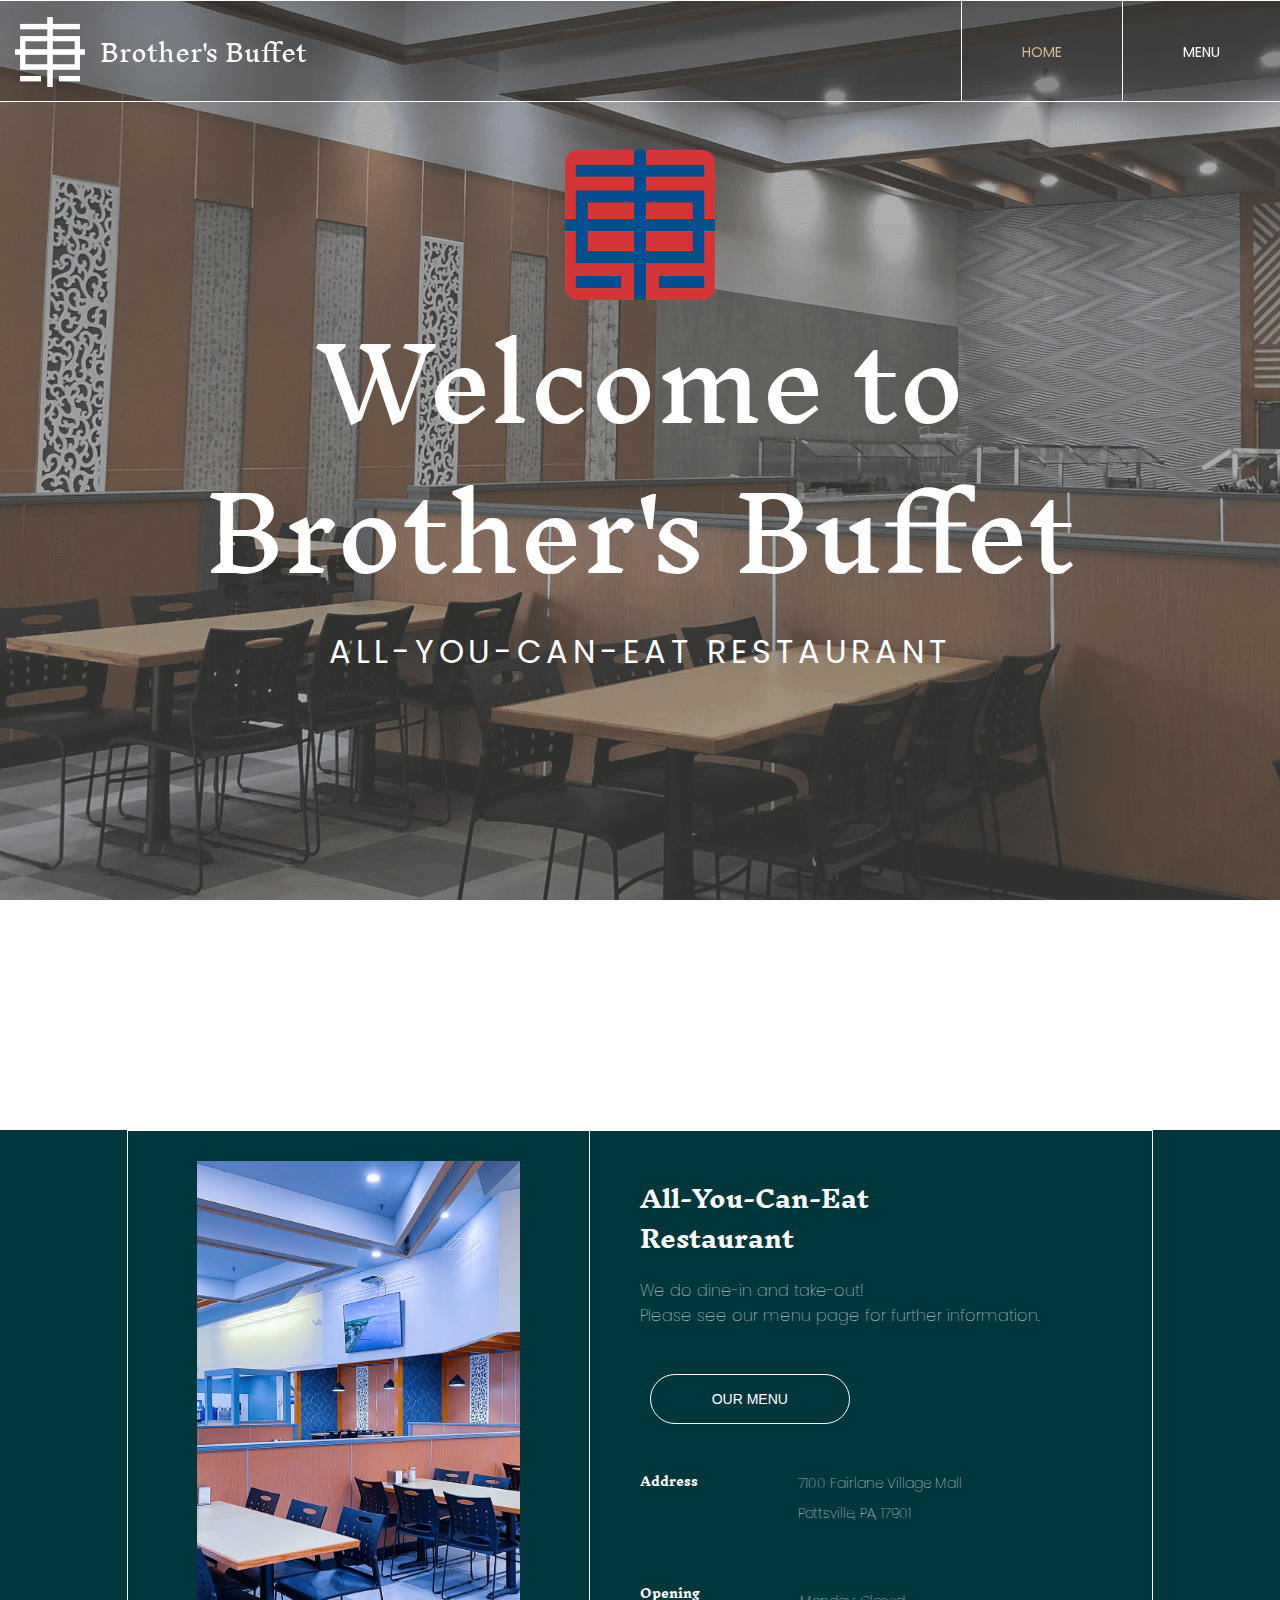
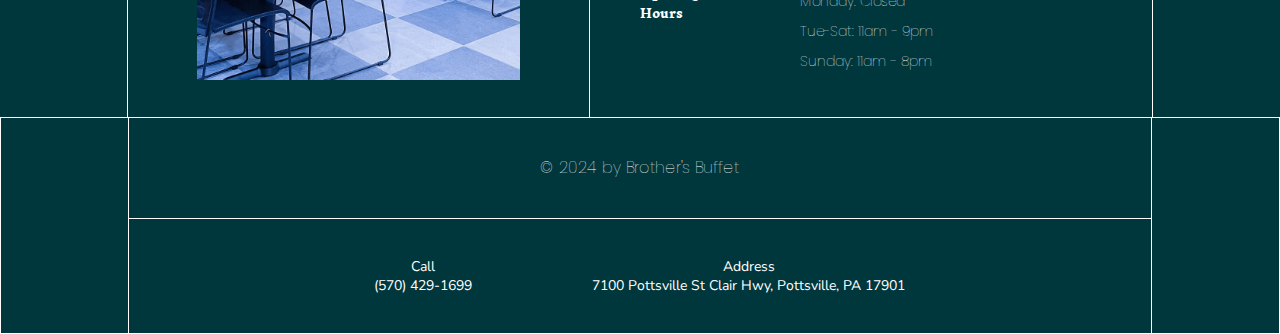
<file: index.html>
<!DOCTYPE html>
<html lang="en">
<head>
    <meta charset="UTF-8">
    <meta name="viewport" content="width=device-width, initial-scale=1.0">

    <link rel="preconnect" href="https://fonts.googleapis.com">
    <link rel="preconnect" href="https://fonts.gstatic.com" crossorigin>
    <link href="https://fonts.googleapis.com/css2?family=Poppins:wght@600&display=swap" rel="stylesheet">
    <link rel="preconnect" href="https://fonts.googleapis.com">
    <link href="https://fonts.googleapis.com/css2?family=Philosopher:wght@400;700&family=Poppins:wght@100;200&display=swap" rel="stylesheet">
    <link href="https://fonts.googleapis.com/css2?family=Nunito:wght@200&display=swap" rel="stylesheet">
    <link href="https://fonts.googleapis.com/css2?family=Nunito:wght@700&display=swap" rel="stylesheet">
    <link href="https://fonts.googleapis.com/css2?family=Inknut+Antiqua&display=swap" rel="stylesheet">

    <link rel="stylesheet" href="styles.css">
    <title>Brother's Buffet</title>
</head>
<body>
    <header>
        <div class="header-content">
          <div class="header-info">
            <img src="pictures/logo2.png" class="logo2" alt="logo2">
            <h1 class="header-title">Brother's Buffet</h1>
          </div>
          <div class="header-info">
            <nav>
                <ul>
                    <li class="active header-titles"><a href="index.html">HOME</a></li>
                    <!-- <li><a href="#info">HOURS</a></li> -->
                    <li class="header-titles"><a href="menu.html">MENU</a></li>
                </ul>
            </nav>
          </div>
        </div>
    </header>
    <section id="content" class="content">
        <img src="pictures/logo.png" class="logo" alt="logo">
        <h1 class="title">
          Welcome to <br>Brother's Buffet
        </h1>
        <h1 class="subtitle">
          ALL-YOU-CAN-EAT RESTAURANT
        </h1>
    </section>
    <section id="info" class="info">
        <div class="info-box">
            <div class="info-picture">
                <img src="pictures/pic1.png" class="pic1" alt="pic1">
            </div>
            <div class="info-title">
                <h2 class="info-content">All-You-Can-Eat<br>Restaurant</h2>
                <h3 class="info-text">We do dine-in and take-out!<br>Please see our menu page for further information.</h3>
                <a href="menu.html"><button class="menu-button">OUR MENU</button></a>
                <div class="info-address">
                    <h3 class="address-title">Address</h3>
                    <h3 class="address">7100 Fairlane Village Mall<br>Pottsville, PA, 17901</h3>
                </div>
                <div class="info-hours">
                    <h3 class="hours-title">Opening<br>Hours</h3>
                    <h3 class="hours">
                        Monday: Closed<br>
                        Tue-Sat: 11am - 9pm<br>
                        ​Sunday: 11am - 8pm<br>
                    </h3>
                </div>
            </div>
        </div>
    </section>
    <footer>
      <div class="footer-content">
        <div>
            <h1 class="footer-info">© 2024 by Brother's Buffet</h1>
        </div>
        <nav>
            <ul class="footer-contacts">
                <li class="footer-address">
                    <span>Call</span><br>
                    <span class="contact-info">(570) 429-1699</span>
                </li>
                <li class="footer-address">
                    <span>Address</span><br>
                    <span class="contact-info">7100 Pottsville St Clair Hwy, Pottsville, PA 17901</span>
                </li>
            </ul>
        </nav>
      </div>
    </footer>
    <script src="script.js"></script>
</body>
</html>
</file>
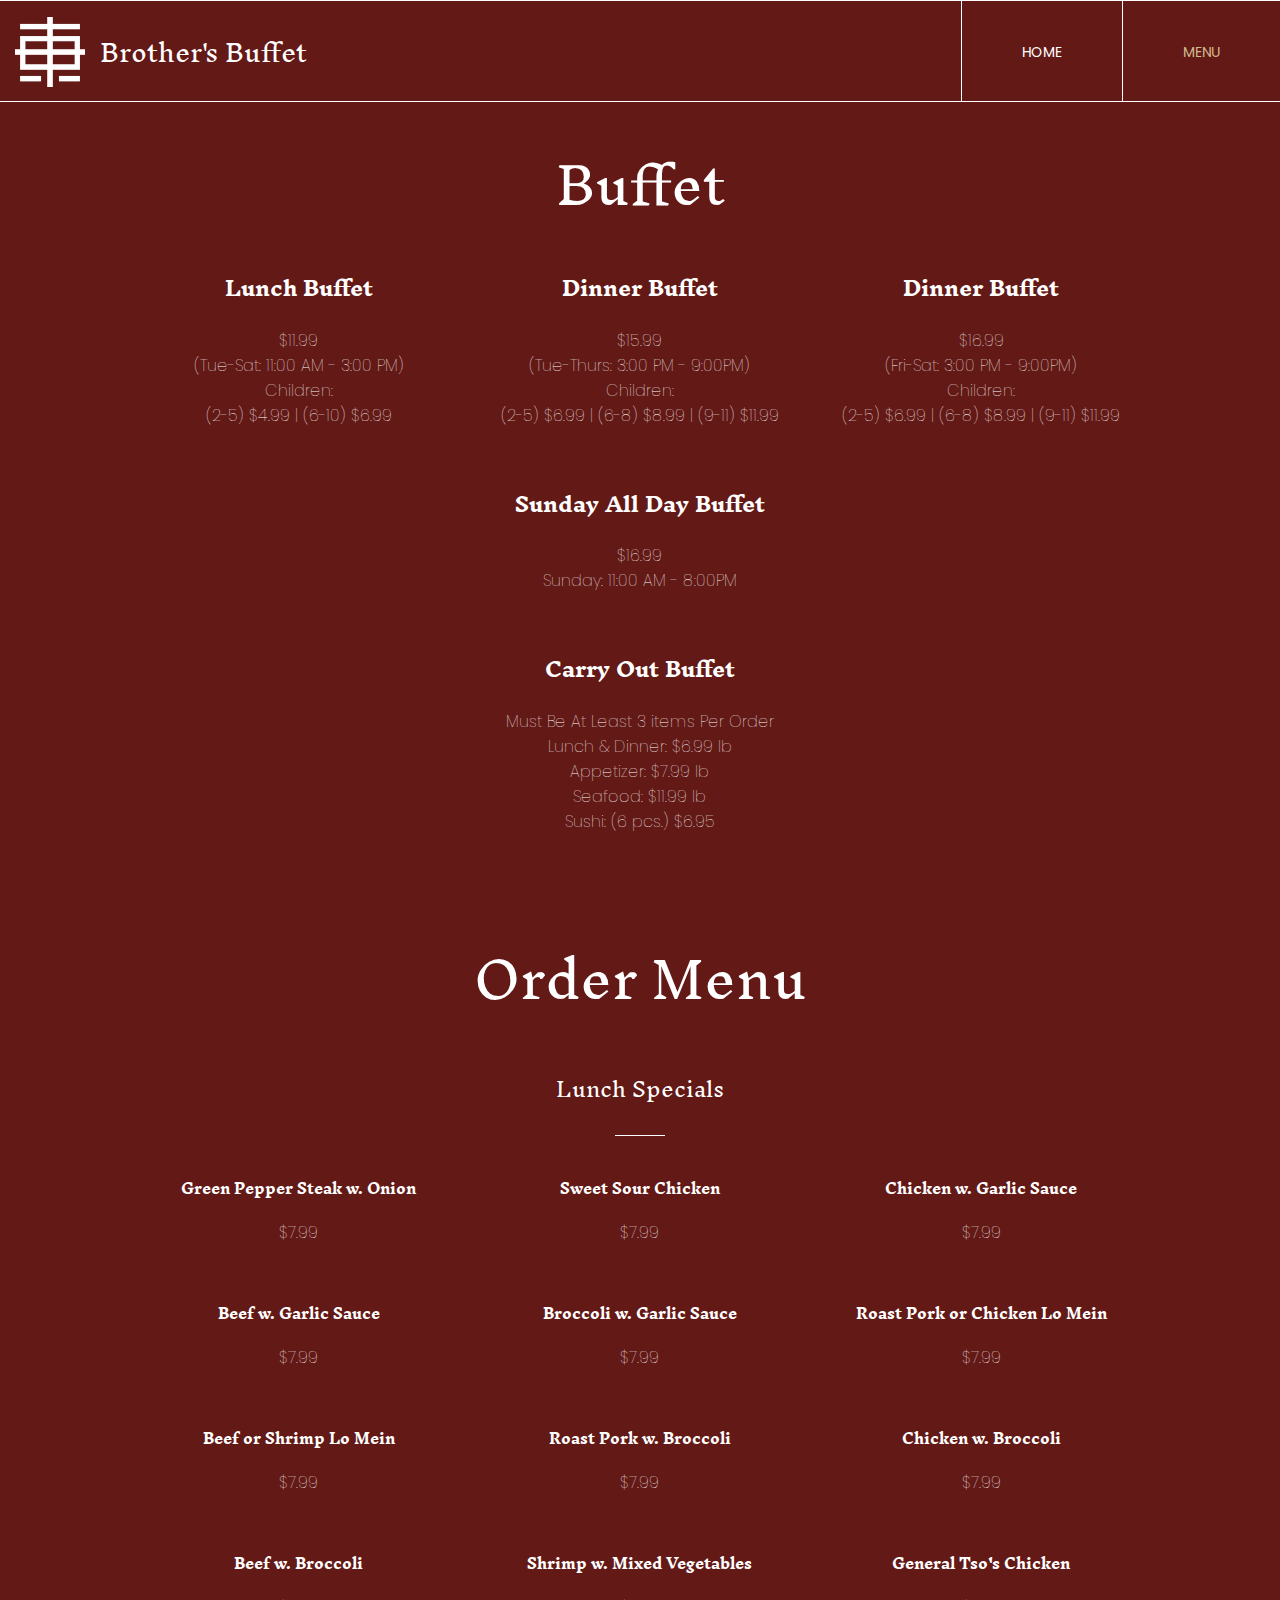
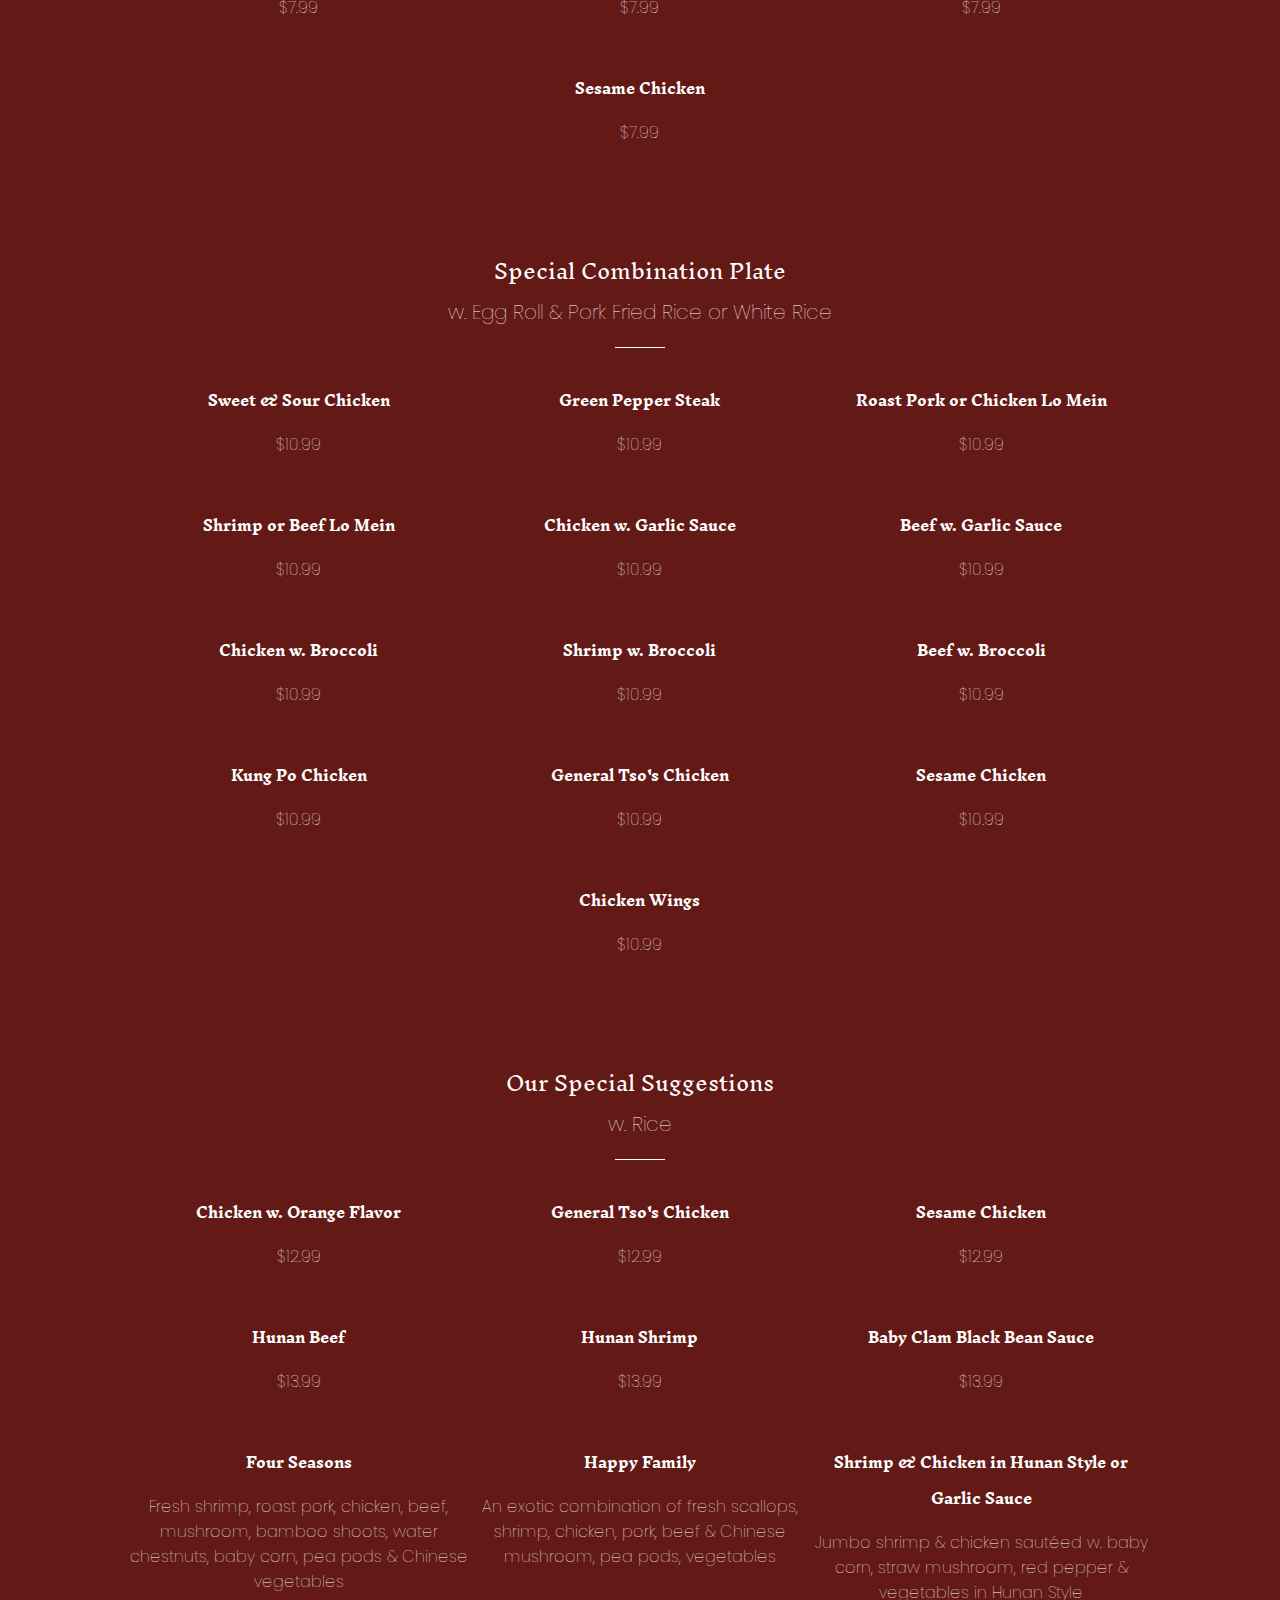
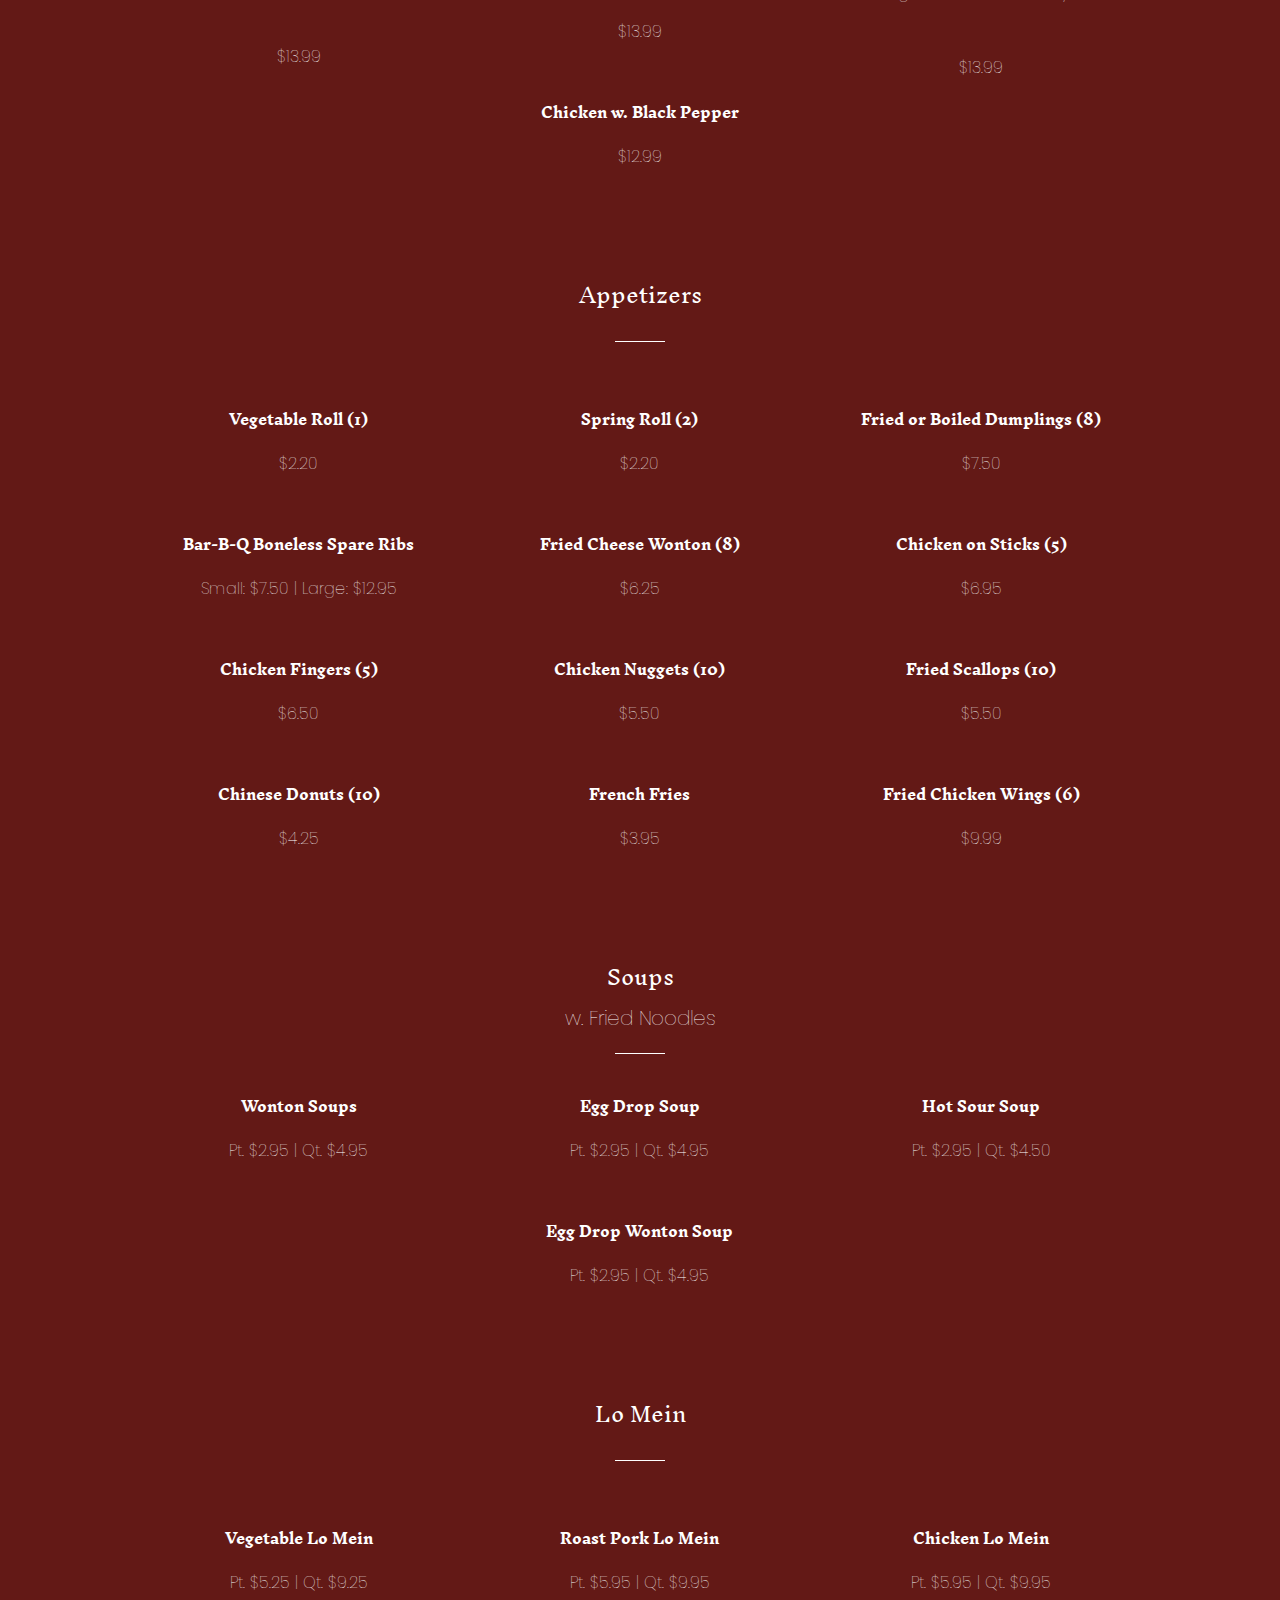
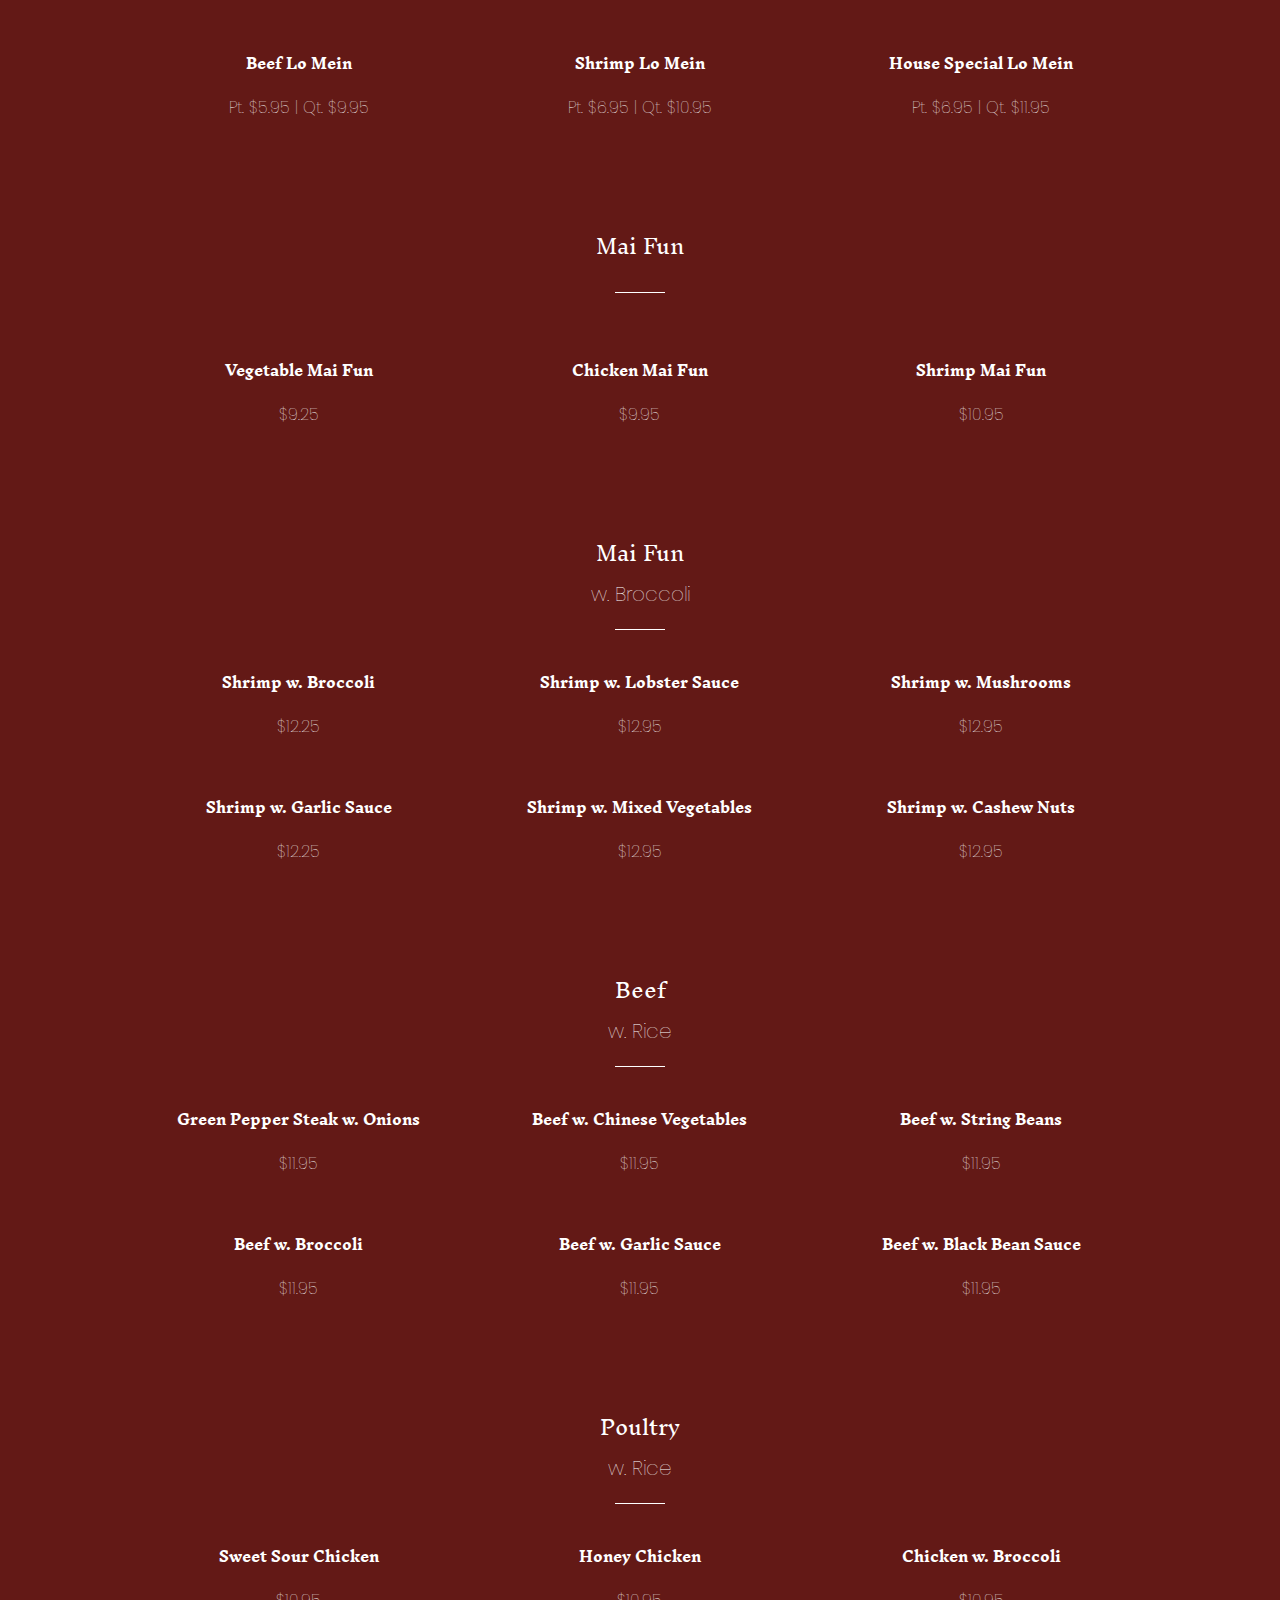
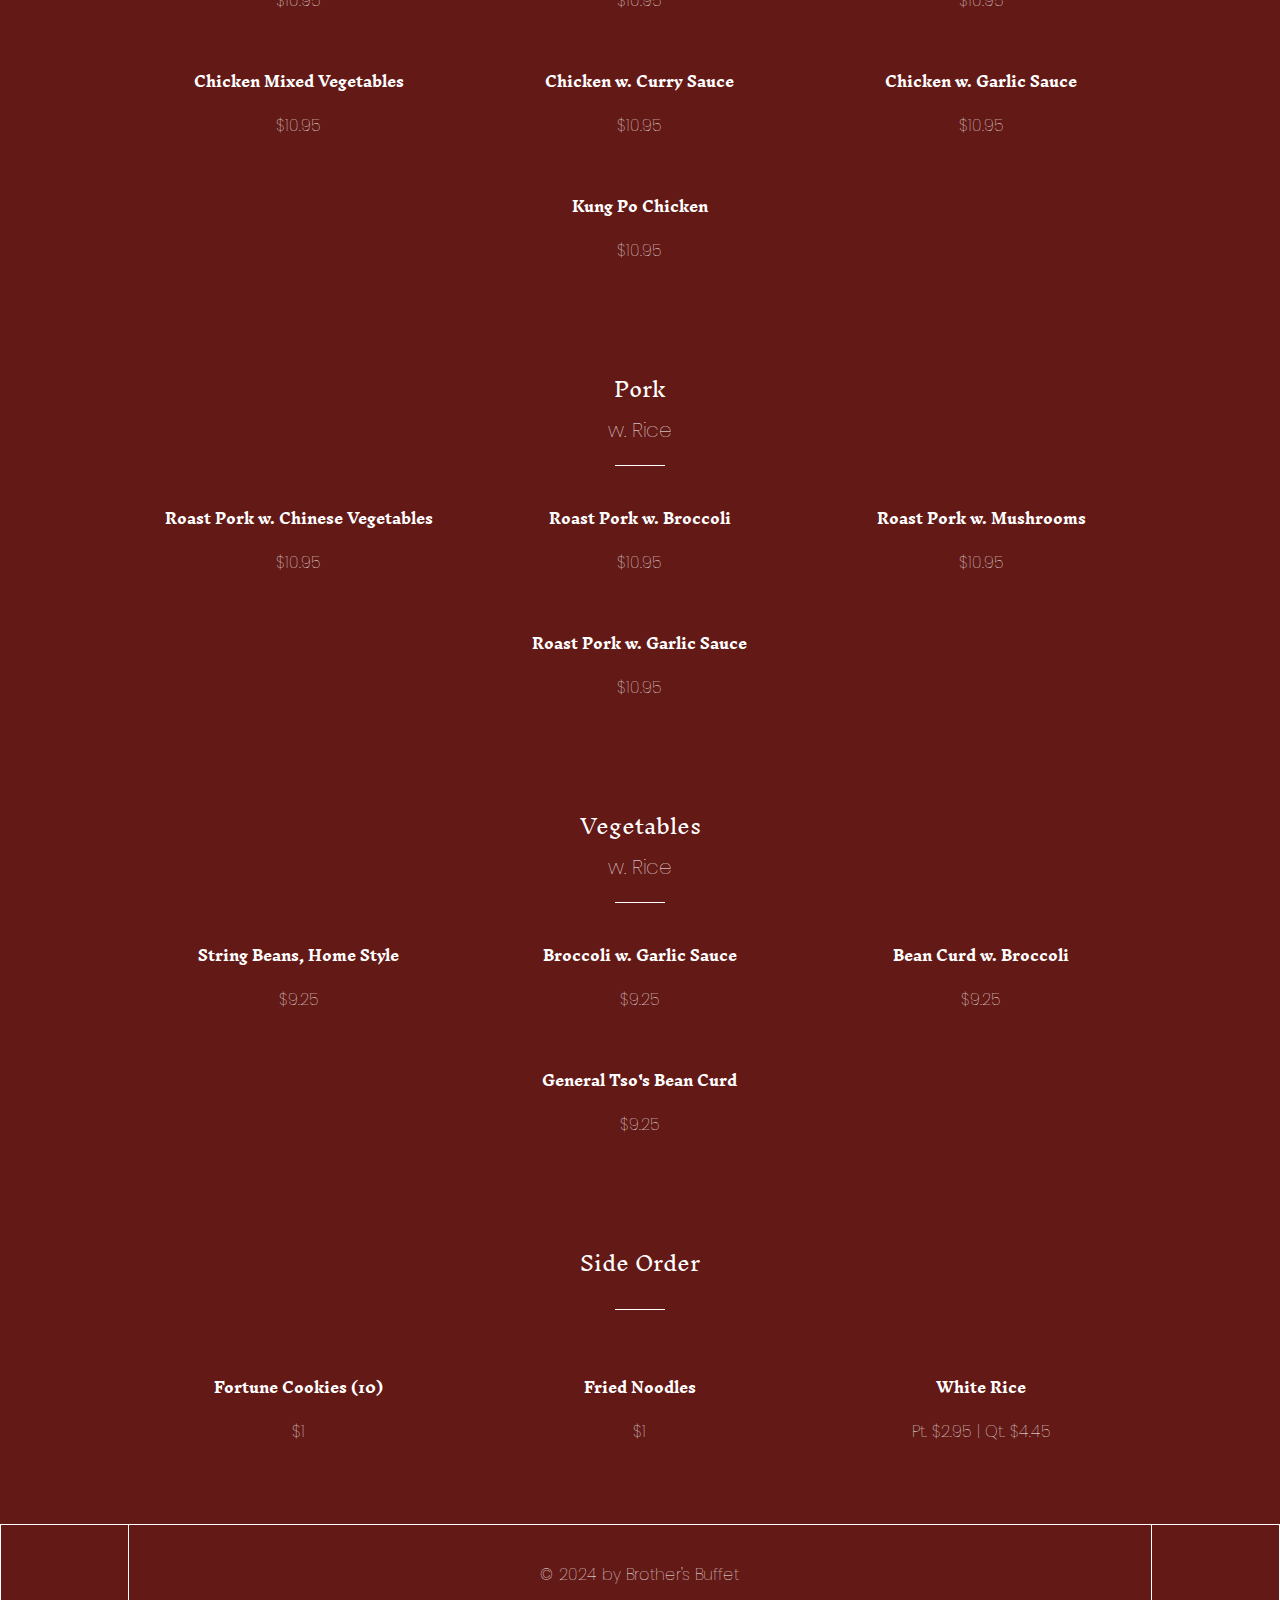
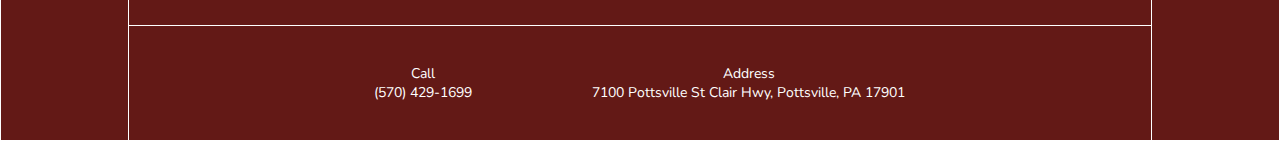
<file: menu.html>
<!DOCTYPE html>
<html lang="en">
<head>
    <meta charset="UTF-8">
    <meta name="viewport" content="width=device-width, initial-scale=1.0">

    <link rel="preconnect" href="https://fonts.googleapis.com">
    <link rel="preconnect" href="https://fonts.gstatic.com" crossorigin>
    <link href="https://fonts.googleapis.com/css2?family=Poppins:wght@600&display=swap" rel="stylesheet">
    <link rel="preconnect" href="https://fonts.googleapis.com">
    <link href="https://fonts.googleapis.com/css2?family=Philosopher:wght@400;700&family=Poppins:wght@100;200&display=swap" rel="stylesheet">
    <link href="https://fonts.googleapis.com/css2?family=Nunito:wght@200&display=swap" rel="stylesheet">
    <link href="https://fonts.googleapis.com/css2?family=Nunito:wght@700&display=swap" rel="stylesheet">
    <link href="https://fonts.googleapis.com/css2?family=Inknut+Antiqua&display=swap" rel="stylesheet">

    <link rel="stylesheet" href="menu.css">
    <title>Brother's Buffet</title>
</head>
<body>
    <header>
        <div class="header-content">
          <div class="header-info">
            <img src="pictures/logo2.png" class="logo2" alt="logo2">
            <h1 class="header-title">Brother's Buffet</h1>
          </div>
          <div class="header-info">
            <nav>
                <ul>
                    <li class="header-titles"><a href="index.html">HOME</a></li>
                    <!-- <li><a href="#info">HOURS</a></li> -->
                    <li class="active header-titles"><a href="menu.html">MENU</a></li>
                </ul>
            </nav>
          </div>
        </div>
    </header>
    <section id="menu" class="menu">
        <div class="info-box">
            <div class="technical-tool">
                <div>
                    <h2 class="title">Buffet</h2>
                </div>
                <div class="section-title">
                    <div class="menu-one">
                        <h1>Lunch Buffet</h1>
                        <h2>
                          $11.99<br>
                          (Tue-Sat: 11:00 AM - 3:00 PM)<br>
                          Children:<br>
                          (2-5) $4.99 | (6-10) $6.99
                        </h2>
                    </div>
                    <div class="menu-two">
                        <h1>Dinner Buffet</h1>
                        <h2>
                          $15.99<br>
                          (Tue-Thurs: 3:00 PM - 9:00PM)<br>
                          Children:<br>
                          (2-5) $6.99 | (6-8) $8.99 | (9-11) $11.99
                        </h2>
                        <h1>Sunday All Day Buffet</h1>
                        <h2>
                          $16.99<br>
                          Sunday: 11:00 AM - 8:00PM
                        </h2>
                        <h1>Carry Out Buffet</h1>
                        <h2>
                          Must Be At Least 3 items Per Order<br>
                          Lunch & Dinner: $6.99 lb<br>
                          Appetizer: $7.99 lb<br>
                          Seafood: $11.99 lb<br>
                          Sushi: (6 pcs.) $6.95
                        </h2>
                    </div>
                    <div class="menu-three">
                        <h1>Dinner Buffet</h1>
                        <h2>
                          $16.99<br>
                          (Fri-Sat: 3:00 PM - 9:00PM)<br>
                          Children:<br>
                          (2-5) $6.99 | (6-8) $8.99 | (9-11) $11.99
                        </h2>
                    </div>
                </div>
                <div>
                    <h2 class="title">Order Menu</h2>
                </div>
                <div>
                    <h2 class="centered">Lunch Specials</h2>
                </div>
                <div class="section-title">
                    <div class="menu-one">
                        <h3>Green Pepper Steak w. Onion</h3>
                        <h2>$7.99</h2>
                        <h3>Beef w. Garlic Sauce</h3>
                        <h2>$7.99</h2>
                        <h3>Beef or Shrimp Lo Mein</h3>
                        <h2>$7.99</h2>
                        <h3>Beef w. Broccoli</h3>
                        <h2>$7.99</h2>
                    </div>
                    <div class="menu-two">
                        <h3>Sweet Sour Chicken</h3>
                        <h2>$7.99</h2>
                        <h3>Broccoli w. Garlic Sauce</h3>
                        <h2>$7.99</h2>
                        <h3>Roast Pork w. Broccoli</h3>
                        <h2>$7.99</h2>
                        <h3>Shrimp w. Mixed Vegetables</h3>
                        <h2>$7.99</h2>
                        <h3>Sesame Chicken</h3>
                        <h2>$7.99</h2>
                    </div>
                    <div class="menu-three">
                        <h3>Chicken w. Garlic Sauce</h3>
                        <h2>$7.99</h2>
                        <h3>Roast Pork or Chicken Lo Mein</h3>
                        <h2>$7.99</h2>
                        <h3>Chicken w. Broccoli</h3>
                        <h2>$7.99</h2>
                        <h3>General Tso's Chicken</h3>
                        <h2>$7.99</h2>
                    </div>
                </div>
                <div>
                    <h2 class="centered-1">Special Combination Plate</h2>
                    <h2 class="centered-2">w. Egg Roll & Pork Fried Rice or White Rice</h2>
                </div>
                <div class="section-title">
                    <div class="menu-one">
                        <h3>Sweet & Sour Chicken</h3>
                        <h2>$10.99</h2>
                        <h3>Shrimp or Beef Lo Mein</h3>
                        <h2>$10.99</h2>
                        <h3>Chicken w. Broccoli</h3>
                        <h2>$10.99</h2>
                        <h3>Kung Po Chicken</h3>
                        <h2>$10.99</h2>
                    </div>
                    <div class="menu-two">
                        <h3>Green Pepper Steak</h3>
                        <h2>$10.99</h2>
                        <h3>Chicken w. Garlic Sauce</h3>
                        <h2>$10.99</h2>
                        <h3>Shrimp w. Broccoli</h3>
                        <h2>$10.99</h2>
                        <h3>General Tso's Chicken</h3>
                        <h2>$10.99</h2>
                        <h3>Chicken Wings</h3>
                        <h2>$10.99</h2>
                    </div>
                    <div class="menu-three">
                        <h3>Roast Pork or Chicken Lo Mein</h3>
                        <h2>$10.99</h2>
                        <h3>Beef w. Garlic Sauce</h3>
                        <h2>$10.99</h2>
                        <h3>Beef w. Broccoli</h3>
                        <h2>$10.99</h2>
                        <h3>Sesame Chicken</h3>
                        <h2>$10.99</h2>
                    </div>
                </div>
                <div>
                    <h2 class="centered-1">Our Special Suggestions</h2>
                    <h2 class="centered-2">w. Rice</h2>
                </div>
                <div class="section-title">
                    <div class="menu-one">
                        <h3>Chicken w. Orange Flavor</h3>
                        <h2>$12.99</h2>
                        <h3>Hunan Beef</h3>
                        <h2>$13.99</h2>
                        <h3>Four Seasons</h3>
                        <h2>Fresh shrimp, roast pork, chicken, beef, mushroom, bamboo shoots, water chestnuts, baby corn, pea pods & Chinese vegetables</h2>
                        <h2>$13.99</h2>
                    </div>
                    <div class="menu-two">
                        <h3>General Tso's Chicken</h3>
                        <h2>$12.99</h2>
                        <h3>Hunan Shrimp</h3>
                        <h2>$13.99</h2>
                        <h3>Happy Family</h3>
                        <h2>An exotic combination of fresh scallops, shrimp, chicken, pork, beef & Chinese mushroom, pea pods, vegetables</h2>
                        <h2>$13.99</h2>
                        <h3>Chicken w. Black Pepper</h3>
                        <h2>$12.99</h2>
                    </div>
                    <div class="menu-three">
                        <h3>Sesame Chicken</h3>
                        <h2>$12.99</h2>
                        <h3>Baby Clam Black Bean Sauce</h3>
                        <h2>$13.99</h2>
                        <h3>Shrimp & Chicken in Hunan Style or Garlic Sauce</h3>
                        <h2>Jumbo shrimp & chicken sautéed w. baby corn, straw mushroom, red pepper & vegetables in Hunan Style</h2>
                        <h2>$13.99</h2>
                    </div>
                </div>
                <div>
                    <h2 class="centered">Appetizers</h2><br>
                </div>
                <div class="section-title">
                    <div class="menu-one">
                        <h3>Vegetable Roll (1)</h3>
                        <h2>$2.20</h2>
                        <h3>Bar-B-Q Boneless Spare Ribs</h3>
                        <h2>Small: $7.50 | Large: $12.95</h2>
                        <h3>Chicken Fingers (5)</h3>
                        <h2>$6.50</h2>
                        <h3>Chinese Donuts (10)</h3>
                        <h2>$4.25</h2>
                    </div>
                    <div class="menu-two">
                        <h3>Spring Roll (2)</h3>
                        <h2>$2.20</h2>
                        <h3>Fried Cheese Wonton (8)</h3>
                        <h2>$6.25</h2>
                        <h3>Chicken Nuggets (10)</h3>
                        <h2>$5.50</h2>
                        <h3>French Fries</h3>
                        <h2>$3.95</h2>
                    </div>
                    <div class="menu-three">
                        <h3>Fried or Boiled Dumplings (8)</h3>
                        <h2>$7.50</h2>
                        <h3>Chicken on Sticks (5)</h3>
                        <h2>$6.95</h2>
                        <h3>Fried Scallops (10)</h3>
                        <h2>$5.50</h2>
                        <h3>Fried Chicken Wings (6)</h3>
                        <h2>$9.99</h2>
                    </div>
                </div>
                <div>
                    <h2 class="centered-1">Soups</h2>
                    <h2 class="centered-2">w. Fried Noodles</h2>
                </div>
                <div class="section-title">
                    <div class="menu-one">
                        <h3>Wonton Soups</h3>
                        <h2>Pt. $2.95 | Qt. $4.95</h2>
                    </div>
                    <div class="menu-two">
                        <h3>Egg Drop Soup</h3>
                        <h2>Pt. $2.95 | Qt. $4.95</h2>
                        <h3>Egg Drop Wonton Soup</h3>
                        <h2>Pt. $2.95 | Qt. $4.95</h2>
                    </div>
                    <div class="menu-three">
                        <h3>Hot Sour Soup</h3>
                        <h2>Pt. $2.95 | Qt. $4.50</h2>
                    </div>
                </div>
                <div>
                    <h2 class="centered">Lo Mein</h2><br>
                </div>
                <div class="section-title">
                    <div class="menu-one">
                        <h3>Vegetable Lo Mein</h3>
                        <h2>Pt. $5.25 | Qt. $9.25</h2>
                        <h3>Beef Lo Mein</h3>
                        <h2>Pt. $5.95 | Qt. $9.95</h2>
                    </div>
                    <div class="menu-two">
                        <h3>Roast Pork Lo Mein</h3>
                        <h2>Pt. $5.95 | Qt. $9.95</h2>
                        <h3>Shrimp Lo Mein</h3>
                        <h2>Pt. $6.95 | Qt. $10.95</h2>
                    </div>
                    <div class="menu-three">
                        <h3>Chicken Lo Mein</h3>
                        <h2>Pt. $5.95 | Qt. $9.95</h2>
                        <h3>House Special Lo Mein</h3>
                        <h2>Pt. $6.95 | Qt. $11.95</h2>
                    </div>
                </div>
                <div>
                    <h2 class="centered">Mai Fun</h2><br>
                </div>
                <div class="section-title">
                    <div class="menu-one">
                        <h3>Vegetable Mai Fun</h3>
                        <h2>$9.25</h2>
                    </div>
                    <div class="menu-two">
                        <h3>Chicken Mai Fun</h3>
                        <h2>$9.95</h2>
                    </div>
                    <div class="menu-three">
                        <h3>Shrimp Mai Fun</h3>
                        <h2>$10.95</h2>
                    </div>
                </div>
                <div>
                    <h2 class="centered-1">Mai Fun</h2>
                    <h2 class="centered-2">w. Broccoli</h2>
                </div>
                <div class="section-title">
                    <div class="menu-one">
                        <h3>Shrimp w. Broccoli</h3>
                        <h2>$12.25</h2>
                        <h3>Shrimp w. Garlic Sauce</h3>
                        <h2>$12.25</h2>
                    </div>
                    <div class="menu-two">
                        <h3>Shrimp w. Lobster Sauce</h3>
                        <h2>$12.95</h2>
                        <h3>Shrimp w. Mixed Vegetables</h3>
                        <h2>$12.95</h2>
                    </div>
                    <div class="menu-three">
                        <h3>Shrimp w. Mushrooms</h3>
                        <h2>$12.95</h2>
                        <h3>Shrimp w. Cashew Nuts</h3>
                        <h2>$12.95</h2>
                    </div>
                </div>
                <div>
                    <h2 class="centered-1">Beef</h2>
                    <h2 class="centered-2">w. Rice</h2>
                </div>
                <div class="section-title">
                    <div class="menu-one">
                        <h3>Green Pepper Steak w. Onions</h3>
                        <h2>$11.95</h2>
                        <h3>Beef w. Broccoli</h3>
                        <h2>$11.95</h2>
                    </div>
                    <div class="menu-two">
                        <h3>Beef w. Chinese Vegetables</h3>
                        <h2>$11.95</h2>
                        <h3>Beef w. Garlic Sauce</h3>
                        <h2>$11.95</h2>
                    </div>
                    <div class="menu-three">
                        <h3>Beef w. String Beans</h3>
                        <h2>$11.95</h2>
                        <h3>Beef w. Black Bean Sauce</h3>
                        <h2>$11.95</h2>
                    </div>
                </div>
                <div>
                    <h2 class="centered-1">Poultry</h2>
                    <h2 class="centered-2">w. Rice</h2>
                </div>
                <div class="section-title">
                    <div class="menu-one">
                        <h3>Sweet Sour Chicken</h3>
                        <h2>$10.95</h2>
                        <h3>Chicken Mixed Vegetables</h3>
                        <h2>$10.95</h2>
                    </div>
                    <div class="menu-two">
                        <h3>Honey Chicken</h3>
                        <h2>$10.95</h2>
                        <h3>Chicken w. Curry Sauce</h3>
                        <h2>$10.95</h2>
                        <h3>Kung Po Chicken</h3>
                        <h2>$10.95</h2>
                    </div>
                    <div class="menu-three">
                        <h3>Chicken w. Broccoli</h3>
                        <h2>$10.95</h2>
                        <h3>Chicken w. Garlic Sauce</h3>
                        <h2>$10.95</h2>
                    </div>
                </div>
                <div>
                    <h2 class="centered-1">Pork</h2>
                    <h2 class="centered-2">w. Rice</h2>
                </div>
                <div class="section-title">
                    <div class="menu-one">
                        <h3>Roast Pork w. Chinese Vegetables</h3>
                        <h2>$10.95</h2>
                    </div>
                    <div class="menu-two">
                        <h3>Roast Pork w. Broccoli</h3>
                        <h2>$10.95</h2>
                        <h3>Roast Pork w. Garlic Sauce</h3>
                        <h2>$10.95</h2>
                    </div>
                    <div class="menu-three">
                        <h3>Roast Pork w. Mushrooms</h3>
                        <h2>$10.95</h2>
                    </div>
                </div>
                <div>
                    <h2 class="centered-1">Vegetables</h2>
                    <h2 class="centered-2">w. Rice</h2>
                </div>
                <div class="section-title">
                    <div class="menu-one">
                        <h3>String Beans, Home Style</h3>
                        <h2>$9.25</h2>
                    </div>
                    <div class="menu-two">
                        <h3>Broccoli w. Garlic Sauce</h3>
                        <h2>$9.25</h2>
                        <h3>General Tso's Bean Curd</h3>
                        <h2>$9.25</h2>
                    </div>
                    <div class="menu-three">
                        <h3>Bean Curd w. Broccoli</h3>
                        <h2>$9.25</h2>
                    </div>
                </div>
                <div>
                    <h2 class="centered">Side Order</h2><br>
                </div>
                <div class="section-title">
                    <div class="menu-one">
                        <h3>Fortune Cookies (10)</h3>
                        <h2>$1</h2>
                    </div>
                    <div class="menu-two">
                        <h3>Fried Noodles</h3>
                        <h2>$1</h2>
                    </div>
                    <div class="menu-three">
                        <h3>White Rice</h3>
                        <h2>Pt. $2.95 | Qt. $4.45</h2>
                    </div>
                </div>
        </div>
    </section>
    <footer>
      <div class="footer-content">
        <div>
            <h1 class="footer-info">© 2024 by Brother's Buffet</h1>
        </div>
        <nav>
            <ul class="footer-contacts">
                <li class="footer-address">
                    <span>Call</span><br>
                    <span class="contact-info">(570) 429-1699</span>
                </li>
                <li class="footer-address">
                    <span>Address</span><br>
                    <span class="contact-info">7100 Pottsville St Clair Hwy, Pottsville, PA 17901</span>
                </li>
            </ul>
        </nav>
      </div>
    </footer>
    <!-- <script src="menu.js"></script> -->
</body>
</html>
</file>
<file: styles.css>
html {
  scroll-behavior: smooth;
}

body {
  margin: 0;
  padding-top: 70px;
  font-family: 'Poppins', sans-serif;
  font-weight: normal;
  background-image: url("pictures/background.png");
  background-position: center;
  background-attachment: fixed;
  background-size: cover;
}

.header-info {
  display: flex;
}

header {
  background-color: rgba(0, 0, 0, 0.2);
  position: fixed;
  height: 100px;
  width: 100%;
  top: 0;
  z-index: 1000;
  border-top: .5px solid white;
  border-bottom: .5px solid white;
  transition: background-color 0.5s ease;
}

.header-content {
  display: flex;
  align-items: center;
  justify-content: space-between;
}

.header-title {
  color: #FFFFFF;
  font-weight: lighter;
  font-size: 24px;
  font-family: 'Inknut Antiqua', sans-serif;
}

.logo2 {
  width: 70px;
  height: 70px;
  margin: auto;
  margin-left: 15px;
  margin-right: 15px;
  /* border-right: .5px solid white; */
}

h1 {
  color: #d2bc8e;
}

.footer-address {
  padding: 38px 60px;
}

.header-titles {
  border-left: .5px solid white;
  padding: 38px 60px;
}

nav ul {
  list-style: none;
  display: flex;
  margin: 0;
  padding: 0;
}

nav ul {
  list-style: none;
  display: flex;
  margin: 0;
  padding: 0;
}

nav li {
  font-size: 16px;
  /* margin-left: 20px;
  margin-right: 30px; */
}

nav a {
  text-decoration: none;
  color: #FFFFFF;
  font-size: 14px;
  font-weight: normal;
}

nav li.active a {
  color: #D2BC8E;
}

.content {
  text-align: center;
  min-height: 100vh;
  width: 75%;
  margin: 50px auto;
  /* margin-top: ; */
  padding: 30px;
}

.logo {
  width: 150px;
  height: 150px;
}

.title {
  font-family: 'Inknut Antiqua', sans-serif;
  font-size: 100px;
  margin-top: 0;
  margin-bottom: 10px;
  line-height: 150px;
}

.subtitle {
  letter-spacing: 5px;
}

.title, .subtitle {
  color: #FFFFFF;
  font-weight: normal;
  text-align: center;
}

.section {
  display: flex;
  justify-content: center;
  align-items: center;
  height: 100vh; /* Adjust the height as needed */
}

.info {
  display: flex;
  background-color: #00373d;
  height: fit-content;
}

.info-box {
  width: 80%;
  height: fit-content;
  margin: 0 auto 0 auto;
  border-top: .5px solid white;
  border-right: .5px solid white;
  border-left: .5px solid white;
  display: flex;
}

.info-picture {
  width: 45%;
  border-right: .5px solid white;
  text-align: center;
}

button {
  width: 200px;
  height: 50px;
  border-radius: 25px;
  margin: 10px 10px;
  font-size: 14px;
  font-weight: lighter;
  cursor: pointer;
  border: none;
  transition: background-color 0.3s;
}

.menu-button {
  margin-top: 30px;
  margin-bottom: 30px;
  border: .5px solid white;
  background-color: rgba(0, 0, 0, 0);
  color: #FFFFFF;
}

.menu-button:hover {
  background-color: #9F6184;
}

.info-content {
  font-family: 'Inknut Antiqua', sans-serif;
  color: #FFFFFF;
  line-height: 40px;
}

.pic1 {
  height: fit-content;
  width: 70%;
  margin: 30px;
}

.info-title {
  margin: auto;
  margin-left: 50px;
}

.info-text {
  font-weight: lighter;
  color: #FFFFFF;
  font-size: 16px;
}

.info-address, .info-hours {
  display: flex;
}

.info-hours {
  margin-top: 30px;
}

.address-title, .hours-title {
  margin-right: 100px;
  font-size: 12px;
  font-family: 'Inknut Antiqua', sans-serif;
  color: #FFFFFF;
}

.hours-title {
  line-height: 20px;
}

.address, .hours {
  font-size: 14px;
  font-family: 'Poppins', sans-serif;
  font-weight: lighter;
  color: #FFFFFF;
  line-height: 30px;
}

footer {
  background-color: #00373d;
  margin-top: 0;
  border: .5px solid white;
}

.footer-content {
  width: 80%;
  text-align: center;
  margin: auto;
  font-family: 'Poppins', sans-serif;
  color: #FFFFFF;
  border-right: .5px solid white;
  border-left: .5px solid white;
}

.footer-info {
  font-family: 'Poppins', sans-serif;
  font-weight: lighter;
  color: #FFFFFF;
  font-size: 16px;
  height: 100px;
  margin: auto;
  position: 0 50%;
  display: flex;
  align-items: center;
  justify-content: center;
  border-bottom: .5px solid white;
}

nav .footer-contacts li {
  font-family: 'Nunito', sans-serif;
  font-size: 14px;
  text-align: center;
}

.footer-contacts {
  display: flex;
  justify-content: center;
  align-items: center;
}
</file>
<file: menu.css>
html {
  scroll-behavior: smooth;
}

body {
  margin: 0;
  padding-top: 70px;
  font-family: 'Poppins', sans-serif;
  font-weight: normal;
  background-color: #631916;
  background-position: center;
  background-attachment: fixed;
  background-size: cover;
}

.header-info {
  display: flex;
}

header {
  background-color: #631916;
  position: fixed;
  height: 100px;
  width: 100%;
  top: 0;
  z-index: 1000;
  border-top: .5px solid white;
  border-bottom: .5px solid white;
  transition: background-color 0.5s ease;
}

.header-content {
  display: flex;
  align-items: center;
  justify-content: space-between;
}

.header-title {
  color: #FFFFFF;
  font-weight: lighter;
  font-size: 24px;
  font-family: 'Inknut Antiqua', sans-serif;
}

.logo2 {
  width: 70px;
  height: 70px;
  margin: auto;
  margin-left: 15px;
  margin-right: 15px;
  /* border-right: .5px solid white; */
}

h1 {
  color: #FFFFFF;
  font-family: 'Inknut Antiqua', sans-serif;
  font-size: 20px;
}

h2 {
  color: #FFFFFF;
  font-family: 'Poppins', sans-serif;
  font-weight: lighter;
  font-size: 16px;
  margin-bottom: 50px;
}

h3 {
  color: #FFFFFF;
  font-family: 'Inknut Antiqua', sans-serif;
  font-size: 14px;
}

.header-titles {
  border-left: .5px solid white;
  padding: 38px 60px;
}

.footer-address {
  padding: 38px 60px;
}

nav ul {
  list-style: none;
  display: flex;
  margin: 0;
  padding: 0;
}

nav ul {
  list-style: none;
  display: flex;
  margin: 0;
  padding: 0;
}

nav li {
  font-size: 16px;
  /* margin-left: 20px;
  margin-right: 30px; */
}

nav a {
  text-decoration: none;
  color: #FFFFFF;
  font-size: 14px;
  font-weight: normal;
}

nav li.active a {
  color: #D2BC8E;
}

.content {
  text-align: center;
  min-height: 100vh;
  width: 75%;
  margin: 50px auto;
  /* margin-top: ; */
  padding: 30px;
}

.section {
  display: flex;
  justify-content: center;
  align-items: center;
  height: 100vh; /* Adjust the height as needed */
}

.menu {
  display: flex;
  background-color: #631916;
  height: fit-content;
  margin-top: 50px;
}

.info-box {
  width: 80%;
  height: fit-content;
  margin: 0 auto 0 auto;
  display: flex;
}

.info-picture {
  width: 45%;
  border-right: .5px solid white;
  text-align: center;
}

button {
  width: 200px;
  height: 50px;
  border-radius: 25px;
  margin: 10px 10px;
  font-size: 14px;
  font-weight: lighter;
  cursor: pointer;
  border: none;
  transition: background-color 0.3s;
}

.menu-button {
  margin-top: 30px;
  margin-bottom: 30px;
  border: .5px solid white;
  background-color: rgba(0, 0, 0, 0);
  color: #FFFFFF;
}

.menu-button:hover {
  background-color: #9F6184;
}

.info-content {
  font-family: 'Inknut Antiqua', sans-serif;
  color: #FFFFFF;
  line-height: 40px;
}

.pic1 {
  height: fit-content;
  width: 70%;
  margin: 30px;
}

.info-title {
  margin: auto;
  margin-left: 50px;
}

.info-text {
  font-weight: lighter;
  color: #FFFFFF;
  font-size: 16px;
}

.info-address, .info-hours {
  display: flex;
}

.info-hours {
  margin-top: 30px;
}

.address-title, .hours-title {
  margin-right: 100px;
  font-size: 12px;
  font-family: 'Inknut Antiqua', sans-serif;
  color: #FFFFFF;
}

.hours-title {
  line-height: 20px;
}

.address, .hours {
  font-size: 14px;
  font-family: 'Poppins', sans-serif;
  font-weight: lighter;
  color: #FFFFFF;
  line-height: 30px;
}

footer {
  background-color: #631916;
  margin-top: 0;
  border: .5px solid white;
}

.footer-content {
  width: 80%;
  text-align: center;
  margin: auto;
  font-family: 'Poppins', sans-serif;
  color: #FFFFFF;
  border-right: .5px solid white;
  border-left: .5px solid white;
}

.footer-info {
  font-family: 'Poppins', sans-serif;
  font-weight: lighter;
  font-size: 16px;
  height: 100px;
  margin: auto;
  position: 0 50%;
  display: flex;
  align-items: center;
  justify-content: center;
  border-bottom: .5px solid white;
}

nav .footer-contacts li {
  font-family: 'Nunito', sans-serif;
  font-size: 14px;
  text-align: center;
}

.footer-contacts {
  display: flex;
  justify-content: center;
  align-items: center;
}

.technical-tool {
  align-items: center;
  margin: auto;
}

.title {
  color: #FFFFFF;
  margin: auto;
  font-family: 'Inknut Antiqua', sans-serif;
  font-size: 50px;
  text-align: center;
}

.section-title {
  width: 100%;
  height: fit-content;
  margin: auto;
  display: flex;
  text-align: center;
}

.menu-one,
.menu-two,
.menu-three {
  /* margin: 20px; */
  margin-bottom: 30px;
  flex: 1;
  width: 30%;
}

.centered {
  text-align: center;
  margin: 20px;
  font-family: 'Inknut Antiqua', sans-serif;
  font-size: 20px;
}

.centered::after {
  content: "";
  display: block;
  width: 50px;
  height: 1px;
  background-color: #FFFFFF;
  margin: 20px auto;
}

.centered-1 {
  text-align: center;
  margin: 20px;
  font-family: 'Inknut Antiqua', sans-serif;
  font-size: 20px;
  margin-bottom: 0;
}

.centered-2 {
  text-align: center;
  font-weight: lighter;
  margin: 20px;
  margin-top: 0;
  font-family: 'Poppins', sans-serif;
  font-size: 20px;
}

.centered-2::after {
  content: "";
  display: block;
  width: 50px;
  height: 1px;
  background-color: #FFFFFF;
  margin: 20px auto;
}
</file>
